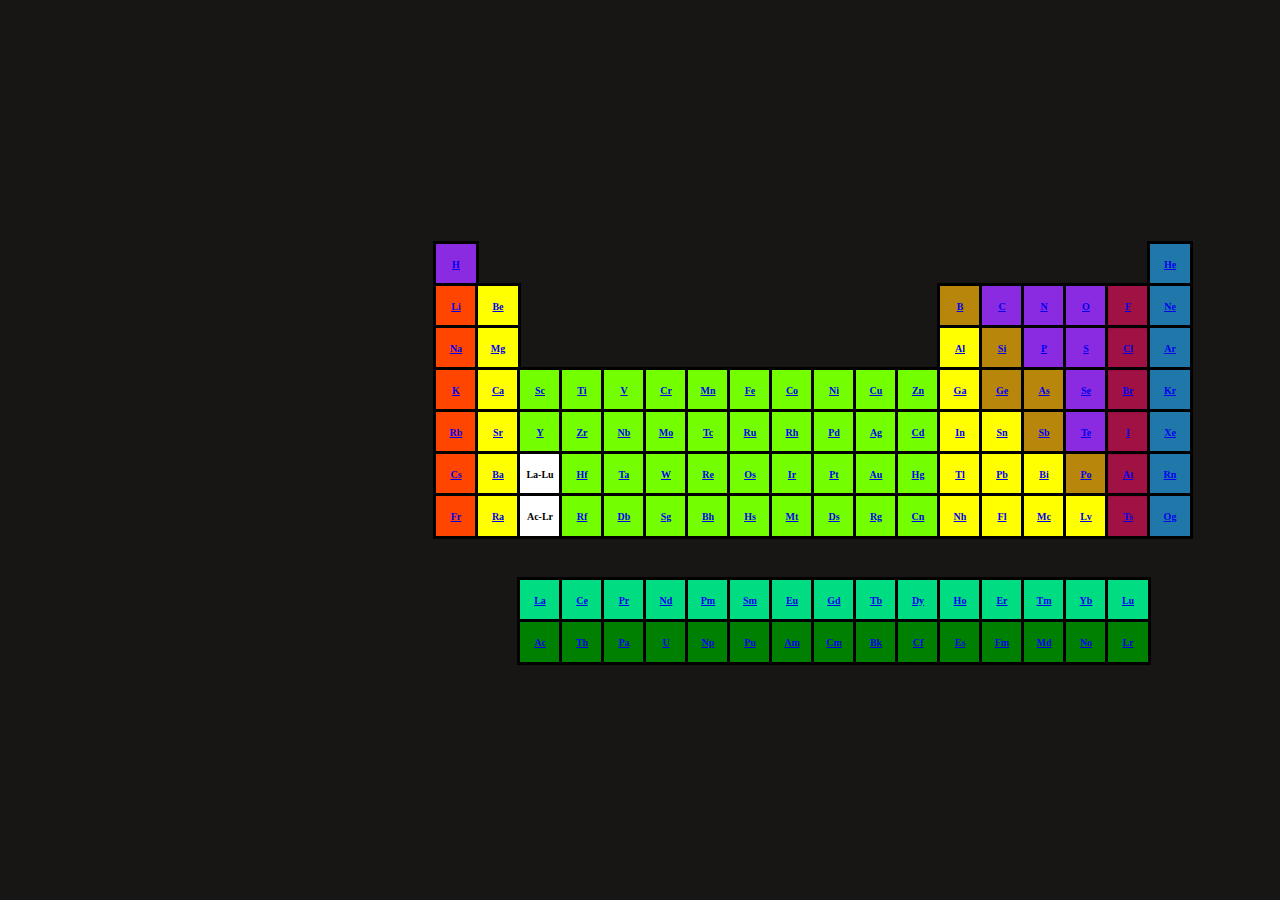
<file: index.html>
<!DOCTYPE html>
<html lang="en">
<head>
    <meta charset="UTF-8">
    <meta content="width=device-width, initial-scale=1.0" >
    <link rel="stylesheet" href="styles.css">
    <title>Periodic Table</title>
</head>
<body>

<div class="periodic-table">
    
    <div class="element hydrogen" data-info="H, Atomic Number: 1, Atomic Mass: 1.008">
        <a href="WhatsApp Video 2024-04-30 at 1.10.41 PM.mp4" target="_blank">H</a></div>
    <div class="element lithium" data-info="Lithium : Li, Atomic Number: 3, Atomic Mass 6.941 u">
        <a href="giphy (1).mp4" target="_blank">Li</a></div>
    <div class="element sodium" data-info="Sodium: Na, Atomic Number: 11, Atomic Mass:29.989769" >
        <a href="9f2884774bb82f515e62fa7f1444669b.gif" target="_blank">Na</a>
    </div>
    <div class="element potassium" data-info="Potassium: K, Atomic Number: 19, Atomic Mass: 39.0983" >
        <a href="WhatsApp Video 2024-04-30 at 4.56.04 PM.mp4" target="_blank">K</a>
    </div>
    <div class="element rubidium" data-info="Rubidium: Rb, Atomic Number: 37, Atomic Mass: 85.4678" >
        <a href="C0232527-Rubidium,_atomic_structure.jpg" target="_blank">Rb</a>
    </div>
    <div class="element caesium" data-info="Caesium: Cs, Atomic Number: 55, Atomic Mass: 132.91" >
        <a href="giphy (32).mp4" target="_blank">Cs</a>
    </div>
    <div class="element francium" data-info="Francium: Fr, Atomic Number: 87, Atomic Mass: 223.00" >
        <a href="giphy (29).gif" target="_blank">Fr</a>
    </div>
    <div class="element beryllium" data-info="Beryllium: Be, Atomic Number: 4, Atomic Mass:9.01218 " >
        <a href="C0232454-Beryllium,_atomic_structure.jpg" target="_blank">Be</a>
    </div>
    <div class="element magnesium" data-info="Magnesium: Mg, Atomic Number: 12, Atomic Mass:24.304 " >
        <a href="WhatsApp Video 2024-04-30 at 5.01.56 PM.mp4" target="_blank">Mg</a>
    </div>
    <div class="element calcium" data-info="Calcium:Ca, Atomic Number: 20, Atomic Mass:40.08" >
        <a href="C0232483-Calcium,_atomic_structure.jpg" target="_blank">Ca</a>
    </div>
    <div class="element strontium" data-info="Strontium:Sr, Atomic Number: 38, Atomic Mass:87.62" >
        <a href="C0232528-Strontium,_atomic_structure.jpg" target="_blank">Sr</a>
    </div>
    <div class="element barium" data-info="Barium:Ba, Atomic Number: 56, Atomic Mass:137.33" >
        <a href="C0232562-Barium,_atomic_structure.jpg" target="_blank">Ba</a>
    </div>
    <div class="element radium" data-info="Radium:Ra, Atomic Number: 88, Atomic Mass:226" >
        <a href="giphy (26).gif" target="_blank">Ra</a>
    </div>
    <div class="element scandium" data-info="Scandium:Sc, Atomic Number: 21, Atomic Mass:44.9559" >
        <a href="C0232484-Scandium,_atomic_structure.jpg" target="_blank">Sc</a>
    </div>
    <div class="element yttrium" data-info="Yttrium:Y, Atomic Number: 39, Atomic Mass:88.905" >
        <a href="C0232529-Yttrium,_atomic_structure.jpg" target="_blank">Y</a>
    </div>
    <div class="element lanthanide " data-info="Lanthanide:La-Lu, Atomic Number: 57-71, Atomic Mass:" >La-Lu
        <a href="matter_0057.gif" target="_blank"></a>
    </div>
    <div class="element actinide" data-info="Actinide:Ac-Lr, Atomic Number: 89-103, Atomic Mass:" >Ac-Lr
        <a href="matter_0057.gif" target="_blank"></a>
    </div>
    <div class="element titanium" data-info="Titanium:Ti, Atomic Number: 22, Atomic Mass:47.867" >
        <a href="WhatsApp Video 2024-04-30 at 5.29.50 PM.mp4" target="_blank">Ti</a>
    </div>
    <div class="element zirconium" data-info="Zirconium:Zr, Atomic Number 40:, Atomic Mass:91.224" >
        <a href="C0232530-Zirconium,_atomic_structure.jpg" target="_blank">Zr</a>
    </div>
    <div class="element hafnium" data-info="Hafnium:Hf, Atomic Number:72, Atomic Mass:178.49" >
        <a href="C0232578-Hafnium,_atomic_structure.jpg" target="_blank">Hf</a>
    </div>
    <div class="element rutherfordium" data-info="Rutherfordium:Rf, Atomic Number:104, Atomic Mass:267" >
        <a href="C0232624-Rutherfordium,_atomic_structure.jpg" target="_blank">Rf</a>
    </div>
    <div class="element vanadium" data-info="Vanadium:V, Atomic Number:23, Atomic Mass:50.9415" >
        <a href="giphy (3).mp4" target="_blank">V</a>
    </div>
    <div class="element niobium" data-info="Niobium:Nb, Atomic Number:41, Atomic Mass:92.90637" >
        <a href="C0232531-Niobium,_atomic_structure.jpg" target="_blank">Nb</a>
    </div>
    <div class="element tantalum" data-info="Tantalum:Ta, Atomic Number:73, Atomic Mass:180.94788" >
        <a href="C0232579-Tantalum,_atomic_structure.jpg" target="_blank">Ta</a>
    </div>
    <div class="element dubnium" data-info="Dubnium:Db, Atomic Number:105, Atomic Mass:268" >
        <a href="C0232625-Dubnium,_atomic_structure.jpg" target="_blank">Db</a>
    </div>
    <div class="element chromium" data-info="Chromium:Cr, Atomic Number:24, Atomic Mass:51.9961" >
        <a href="C0232487-Chromium,_atomic_structure.jpg" target="_blank">Cr</a>
    </div>
    <div class="element molybdenum" data-info="Molybdenum:Mo, Atomic Number:42, Atomic Mass:95.95" >
        <a href="C0232532-Molybdenum,_atomic_structure.jpg" target="_blank">Mo</a>
    </div>
    <div class="element tungsten" data-info="Tungsten:W, Atomic Number:74, Atomic Mass:183.84" >
        <a href="giphy (24).gif" target="_blank">W</a>
    </div>
    <div class="element seaborgium" data-info="Seaborgium:Sg, Atomic Number:106, Atomic Mass:269" >
        <a href="C0232626-Seaborgium,_atomic_structure.jpg" target="_blank">Sg</a>
    </div>
    <div class="element manganese" data-info="Manganese:Mn, Atomic Number:25, Atomic Mass:54.938044" >
        <a href="giphy (38).gif" target="_blank">Mn</a>
    </div>
    <div class="element technetium" data-info="Techtenium:Tc, Atomic Number:43, Atomic Mass:98" >
        <a href="C0232533-Technetium,_atomic_structure.jpg" target="_blank">Tc</a>
    </div>
    <div class="element rhenium" data-info="Rhenium:Re, Atomic Number:75, Atomic Mass:186.21" >
        <a href="C0232581-Rhenium,_atomic_structure.jpg" target="_blank">Re</a>
    </div>
    <div class="element bohrium" data-info="Bohrium:Bh, Atomic Number:107, Atomic Mass:270" >
        <a href="C0232627-Bohrium,_atomic_structure.jpg" target="_blank">Bh</a>
    </div>
    <div class="element iron" data-info="Iron:Fe, Atomic Number:26, Atomic Mass:55.845" >
        <a href="C0232516-Iron,_atomic_structure.jpg" target="_blank">Fe</a>
    </div>
    <div class="element ruthenium" data-info="Ruthenium:Ru, Atomic Number:44, Atomic Mass:101.07" >
        <a href="C0232534-Ruthenium,_atomic_structure.jpg" target="_blank">Ru</a>
    </div>
    <div class="element osmium" data-info="Osmium:Os, Atomic Number:76, Atomic Mass:190.23" >
        <a href="C0232582-Osmium,_atomic_structure.jpg" target="_blank">Os</a>
    </div>
    <div class="element hassium" data-info="Hassium:Hs, Atomic Number:108, Atomic Mass:277" >
        <a href="C0232628-Hassium,_atomic_structure.jpg" target="_blank">Hs</a>
    </div>
    <div class="element cobalt" data-info="Cobalt:Co, Atomic Number:27, Atomic Mass:58.933" >
        <a href="giphy (8).gif" target="_blank">Co</a>
    </div>
    <div class="element rhodium" data-info="Rhodium:Rh, Atomic Number:45, Atomic Mass:102.91" >
        <a href="C0232535-Rhodium,_atomic_structure.jpg" target="_blank">Rh</a>
    </div>
    <div class="element iridium" data-info="Iridium:Ir, Atomic Number:77, Atomic Mass:192.22" >
        <a href="giphy (20).gif" target="_blank" >Ir</a>
    </div>
    <div class="element meitnerium" data-info="Meitnerium:Mt, Atomic Number:109, Atomic Mass:278" >
        <a href="C0232629-Meitnerium,_atomic_structure.jpg" target="_blank">Mt</a>
    </div>
    <div class="element nickel" data-info="Nickel:Ni, Atomic Number:28, Atomic Mass:58.693" >
        <a href="giphy (10).gif" target="_blank">Ni</a>
    </div>
    <div class="element palladium" data-info="Palladium:Pd, Atomic Number:46, Atomic Mass:106.42" >
        <a href="C0232536-Palladium,_atomic_structure.jpg" target="_blank">Pd</a>
    </div>
    <div class="element platinum" data-info="Platinum:Pt, Atomic Number:78, Atomic Mass:195.08" >
        <a href="C0232584-Platinum,_atomic_structure.jpg" target="_blank">Pt</a>
    </div>
    <div class="element darmstadtium" data-info="Darmstadtium:Ds, Atomic Number:110, Atomic Mass:281" >
        <a href="C0232630-Darmstadtium,_atomic_structure.jpg" target="_blank">Ds</a>
    </div>
    <div class="element copper" data-info="Copper:Cu, Atomic Number:29, Atomic Mass:63.546" >
        <a href="giphy (42).jpg" target="_blank">Cu</a>
    </div>
    <div class="element silver" data-info="Silver:Ag, Atomic Number:47, Atomic Mass:107.87" >
        <a href="giphy (39).gif" target="_blank">Ag</a>
    </div>
    <div class="element gold" data-info="Gold:Au, Atomic Number:79, Atomic Mass:196.97" >
        <a href="giphy (41).gif" target="_blank">Au</a>
    </div>
    <div class="element roentgenium" data-info="Roentgenium:Rg, Atomic Number:111, Atomic Mass:282" >
        <a href="C0232631-Roentgenium,_atomic_structure.jpg" target="_blank">Rg</a>
    </div>
    <div class="element zinc" data-info="Zinc:Zn, Atomic Number:30, Atomic Mass:65.38" >
        <a href="giphy (13).gif" target="_blank">Zn</a>
    </div>
    <div class="element cadmium" data-info="Cadmium:Cd, Atomic Number:48, Atomic Mass:112.41" >
        <a href="giphy (12).gif" target="_blank">Cd</a>
    </div>
    <div class="element mercury" data-info="Mercury:Hg, Atomic Number:80, Atomic Mass:200.59" >
        <a href="giphy (43).jpg" target="_blank">Hg</a>
    </div>
    <div class="element copernicium" data-info="Copernicium:Cn, Atomic Number:112, Atomic Mass:285" >
        <a href="C0232632-Copernicium,_atomic_structure.jpg" target="_blank">Cn</a>
    </div>
    <div class="element boron" data-info="Boron:B, Atomic Number:5, Atomic Mass:10.81" >
        <a href="WhatsApp Video 2024-04-30 at 4.58.08 PM.mp4" target="_blank">B</a>
    </div>
    <div class="element aluminium" data-info="Aluminium:Al, Atomic Number:13, Atomic Mass:26.982" >
        <a href="5fc60761d31eca7977b3704b32dc5f8e.gif" target="_blank">Al</a>
    </div>
    <div class="element gallium" data-info="Gallium:Ga, Atomic Number:31, Atomic Mass:69.723" >
        <a href="C0232521-Gallium,_atomic_structure.jpg" target="_blank">Ga</a>
    </div>
    <div class="element indium" data-info="Indium:In, Atomic Number:49, Atomic Mass:114.82" >
        <a href="C0232539-Indium,_atomic_structure.jpg" target="_blank">In</a>
    </div>
    <div class="element thallium" data-info="Thallium:Tl, Atomic Number:81, Atomic Mass:204.38" >
        <a href="C0232587-Thallium,_atomic_structure.jpg" target="_blank">Tl</a>
    </div>
    <div class="element nihonium" data-info="Nihonium:Nh, Atomic Number:113, Atomic Mass:286" >
        <a href="Electron_shell_113_Nihonium.svg.png" target="_blank">Nh</a>
    </div>
    <div class="element carbon" data-info="Carbon:C, Atomic Number:12, Atomic Mass:12.011" >
        <a href="WhatsApp Video 2024-04-30 at 4.54.44 PM.mp4" target="_blank">C</a>
    </div>
    <div class="element silicon" data-info="Silicon:Si, Atomic Number:14, Atomic Mass:28.085" >
        <a href="giphy (11).gif" target="_blank">Si</a>
    </div>
    <div class="element germanium" data-info="Germanium:Ge, Atomic Number:32, Atomic Mass:72.630" >
        <a href="C0232522-Germanium,_atomic_structure.jpg" target="_blank">Ge</a>
    </div>
    <div class="element tin" data-info="Tin:Sn, Atomic Number:50, Atomic Mass:118.71" >
        <a href="giphy (9).gif" target="_blank">Sn</a>
    </div>
    <div class="element lead" data-info="Lead:Pb, Atomic Number:82, Atomic Mass:207.2" >
        <a href="giphy (30).gif" target="_blank">Pb</a>
    </div>
    <div class="element flerovium" data-info="Flerovium:Fl, Atomic Number:114, Atomic Mass:289" >
        <a href="C0232634-Flerovium,_atomic_structure.jpg" target="_blank">Fl</a>
    </div>
    <div class="element nitrogen" data-info="Nitrogen:N, Atomic Number:7, Atomic Mass:14.007" >
        <a href="C0232457-Nitrogen,_atomic_structure.jpg" target="_blank">N</a>
    </div>
    <div class="element phosphorus" data-info="Phosphorus:P, Atomic Number:15, Atomic Mass:30.947" >
        <a href="38aabc220f41de0c0f3c48ab47c814b2.gif" target="_blank">P</a>
    </div>
    <div class="element arsenic" data-info="Arsenic:As, Atomic Number:33, Atomic Mass:74.922" >
        <a href="giphy (35).gif" target="_blank">As</a>
    </div>
    <div class="element antimony" data-info="Antimony:Sb, Atomic Number:51, Atomic Mass:121.76" >
        <a href="C0232541-Antimony,_atomic_structure.jpg" target="_blank">Sb</a>
    </div>
    <div class="element bismuth" data-info="Bismuth:Bi, Atomic Number:83, Atomic Mass:208.98" >
        <a href="giphy (7).gif" target="_blank">Bi</a>
    </div>
    <div class="element moscovium" data-info="Moscovium:Mc, Atomic Number:115, Atomic Mass:290" >
        <a href="giphy (16).gif" target="_blank">Mc</a>
    </div>
    <div class="element oxygen" data-info="Oxygen:O, Atomic Number:8, Atomic Mass:15.999" >
        <a href="giphy (4).mp4" target="_blank">O</a>
    </div>
    <div class="element sulfur" data-info="Sulfur:S, Atomic Number:16, Atomic Mass:32.06" >
        <a href="WhatsApp Video 2024-04-30 at 5.28.06 PM.mp4" target="_blank">S</a>
    </div>
    <div class="element selenium" data-info="Selenium:Se, Atomic Number:34, Atomic Mass:78.971" >
        <a href="C0232524-Selenium,_atomic_structure.jpg" target="_blank">Se</a>
    </div>
    <div class="element tellurium" data-info="Tellurium:Te, Atomic Number:52, Atomic Mass:127.60" >
        <a href="C0232558-Tellurium,_atomic_structure.jpg" target="_blank">Te</a>
    </div>
    <div class="element polonium" data-info="Polonium:Po, Atomic Number:84, Atomic Mass:209" >
        <a href="C0232590-Polonium,_atomic_structure.jpg" target="_blank">Po</a>
    </div>
    <div class="element livermorium" data-info="Livermorium:Lv, Atomic Number:116, Atomic Mass:293" >
        <a href="C0232636-Livermorium,_atomic_structure.jpg" target="_blank">Lv</a>
    </div>
    <div class="element fluorine" data-info="Fluorine:F, Atomic Number:9, Atomic Mass:18.998" >
        <a href="giphy (5).mp4" target="_blank">F</a>
    </div>
    <div class="element chlorine" data-info="Chlorine:Cl, Atomic Number:17, Atomic Mass:35.45" >
        <a href="tumblr_przfasTyGq1uag7foo1_640.jpg" target="_blank">Cl</a>
    </div>
    <div class="element bromine" data-info="Bromine:Br, Atomic Number:35, Atomic Mass:79.904" >
        <a href="C0232525-Bromine,_atomic_structure.jpg" target="_blank">Br</a>
    </div>
    <div class="element iodine" data-info="Iodine:I, Atomic Number:53, Atomic Mass:126.90" >
        <a href="giphy (37).gif" target="_blank">I</a>
    </div>
    <div class="element astatine" data-info="Astatine:At, Atomic Number:85, Atomic Mass:210" >
        <a href="giphy (22).gif" target="_blank">At</a>
    </div>
    <div class="element tennessine" data-info="Tennessine:Ts, Atomic Number:117, Atomic Mass:294" >
        <a href="Electron_shell_117_Tennessine.svg.png" target="_blank">Ts</a>
    </div>
    <div class="element helium" data-info="Helium: He, Atomic Number: 2, Atomic Mass: 4.0026">
        <a href="giphy.jpg" target="_blank">He</a>
    </div>
    <div class="element neon" data-info="Neon:Ne, Atomic Number:10, Atomic Mass:20.180" >
        <a href="giphy (2).mp4" target="_blank">Ne</a>
    </div>
    <div class="element argon" data-info="Argon:Ar, Atomic Number:18, Atomic Mass:39.948" >
        <a href="giphy (45).jpg" target="_blank">Ar</a>
    </div>
    <div class="element krypton" data-info="Krypton:Kr, Atomic Number:36, Atomic Mass:83.798" >
        <a href="giphy (12)kryp.gif" target="_blank">Kr</a>
    </div>
    <div class="element xenon" data-info="Xenon:Xe, Atomic Number:54, Atomic Mass:131.29" >
        <a href="giphy (34).gif" target="_blank">Xe</a>
    </div>
    <div class="element radon" data-info="Radon:Rn, Atomic Number:86, Atomic Mass:222" >
        <a href="giphy (6).gif" target="_blank">Rn</a>
    </div>
    <div class="element oganesson" data-info="Oganesson:Og, Atomic Number:118, Atomic Mass:294" >
        <a href="C0456350-Oganesson,_atomic_structure.jpg" target="_blank">Og</a>
    </div>
    <div class="element lanthanum" data-info="Lanthanum:La, Atomic Number:57, Atomic Mass:138.91" >
        <a href="giphy (17).gif" target="_blank">La</a>
    </div>
    <div class="element cerium" data-info=":Cerium:Ce, Atomic Number:58, Atomic Mass:140.12" >
        <a href="C0232564-Cerium,_atomic_structure.jpg" target="_blank">Ce</a>
    </div>
    <div class="element praseodymium" data-info="Praseodymium:Pr, Atomic Number:59, Atomic Mass:140.91" >
        <a href="giphy (18).gif" target="_blank">Pr</a>
    </div>
    <div class="element neodymium" data-info="Neodymium:Nd, Atomic Number:60, Atomic Mass:144.24" >
        <a href="giphy (15).gif" target="_blank">Nd</a>
    </div>
    <div class="element promethium" data-info="Promethium:Pm, Atomic Number:61, Atomic Mass:145" >
        <a href="giphy (33).gif" target="_blank">Pm</a>
    </div>
    <div class="element samarium" data-info="Samarium:Sm, Atomic Number:62, Atomic Mass:150.36" >
        <a href="giphy (36).gif" target="_blank">Sm</a>
    </div>
    <div class="element europium" data-info="Europium:Eu, Atomic Number:63, Atomic Mass:151.96" >
        <a href="giphy (31).mp4" target="_blank">Eu</a>
    </div>
    <div class="element gadolinium" data-info="Gadolinium:Gd, Atomic Number:64, Atomic Mass:157.25" >
        <a href="giphy (25).gif" target="_blank">Gd</a>
    </div>
    <div class="element terbium" data-info="Terbium:Tb, Atomic Number:65, Atomic Mass:15893" >
        <a href="giphy (23).gif" target="_blank">Tb</a>
    </div>
    <div class="element dysprosium" data-info="Dysprosium:Dy, Atomic Number:66, Atomic Mass:162.50" >
        <a href="C0232572-Dysprosium,_atomic_structure.jpg" target="_blank">Dy</a>
    </div>
    <div class="element holmium" data-info="Holmium:Ho, Atomic Number:67, Atomic Mass:164.93" >
        <a href="C0232573-Holmium,_atomic_structure.jpg" target="_blank">Ho</a>
    </div>
    <div class="element erbium" data-info="Erbium:Er, Atomic Number:68, Atomic Mass:167.26" >
        <a href="C0232574-Erbium,_atomic_structure.jpg" target="_blank">Er</a>
    </div>
    <div class="element thulium" data-info="Thulium:Tm, Atomic Number:68, Atomic Mass:168.93" >
        <a href="C0232575-Thulium,_atomic_structure.jpg" target="_blank">Tm</a>
    </div>
    <div class="element ytterbium" data-info="Ytterbium:Yb, Atomic Number:70, Atomic Mass:173.05" >
        <a href="C0232576-Ytterbium,_atomic_structure.jpg" target="_blank">Yb</a>
    </div>
    <div class="element lutetium" data-info="Lutetium:Lu, Atomic Number:71, Atomic Mass:174.97" >
        <a href="C0232577-Lutetium,_atomic_structure.jpg" target="_blank">Lu</a>
    </div>
    <div class="element actinium" data-info="Actinium:Ac, Atomic Number:89, Atomic Mass:227" >
        <a href="C0232595-Actinium,_atomic_structure.jpg" target="_blank">Ac</a>
    </div>
    <div class="element thorium" data-info="Thorium:Th, Atomic Number:90, Atomic Mass:232.04" >
        <a href="giphy (40).jpg" target="_blank">Th</a>
    </div>
    <div class="element protactinium" data-info="Protactinium:Pa, Atomic Number:91, Atomic Mass:231.04" >
        <a href="giphy (19).gif" target="_blank">Pa</a>
    </div>
    <div class="element uranium" data-info="Uranium:U, Atomic Number:92, Atomic Mass:238.03" >
        <a href="WhatsApp Video 2024-04-30 at 5.20.55 PM.mp4" target="_blank">U</a>
    </div>
    <div class="element neptunium" data-info="Neptunium:Np, Atomic Number:93, Atomic Mass:237" >
        <a href="giphy (44).jpg" target="_blank">Np</a>
    </div>
    <div class="element plutonium" data-info="Plutonium:Pu, Atomic Number:94, Atomic Mass:244" >
        <a href="giphy (28).gif" target="_blank">Pu</a>
    </div>
    <div class="element americium" data-info="Americium:Am, Atomic Number:95, Atomic Mass:243" >
        <a href="giphy (27).mp4" target="_blank">Am</a>
    </div>
    <div class="element curium" data-info="Curium:Cm, Atomic Number:96, Atomic Mass:247" >
        <a href="giphy (21).gif" target="_blank">Cm</a>
    </div>
    <div class="element berkelium" data-info="Berkelium:Bk, Atomic Number:97, Atomic Mass:247" >
        <a href="giphy (14).gif" target="_blank">Bk</a>
    </div>
    <div class="element californium" data-info="Californium:Cf, Atomic Number:98, Atomic Mass:251" >
        <a href="C0232618-Californium,_atomic_structure.jpg" target="_blank">Cf</a>
    </div>
    <div class="element einsteinium" data-info="Einsteinium:Es, Atomic Number:99, Atomic Mass:252" >
        <a href="C0232619-Einsteinium,_atomic_structure.jpg" target="_blank">Es</a>
    </div>
    <div class="element fermium" data-info="Fermium:Fm, Atomic Number:100, Atomic Mass:257" >
        <a href="C0232620-Fermium,_atomic_structure.jpg" target="_blank">Fm</a>
    </div>
    <div class="element mendelevium" data-info="Mendelevium:Md, Atomic Number:101, Atomic Mass:258" >
        <a href="C0232621-Mendelevium,_atomic_structure.jpg" target="_blank">Md</a>
    </div>
    <div class="element nobelium" data-info="Nobelium:No, Atomic Number:102, Atomic Mass:259" >
        <a href="C0232622-Nobelium,_atomic_structure.jpg" target="_blank">No</a>
    </div>
    <div class="element lawrencium" data-info="Lawrencium:Lr, Atomic Number:103, Atomic Mass:266" >
        <a href="C0232623-Lawrencium,_atomic_structure.jpg" target="_blank">Lr</a>
    </div>
</div>




</body>
</html>
</file>
<file: styles.css>
body {
    margin: 0;
    display: flex;
    align-items: center;
    justify-content: center;
    height: 100vh;
    width: 180vh;
    background-color: #181515;
}

.periodic-table {
    display: grid;
    grid-template-columns: repeat(18, 40px);
    grid-template-rows: repeat(10, 40px);
    gap: 2px;
}


.element {
    width: 100%;
    height: 100%;
    text-decoration-line: none;
    border: 3px solid #000000;
    display: flex;
    align-items: center;
    justify-content: center;
    font-size: 10px;
    font-weight: 800;
    cursor: pointer;
    transition: background-color 0.5s;
    transition-timing-function: cubic-bezier(0.075, 0.82, 0.165, 1);
}

/* Customize styles for each element */
.hydrogen { grid-column: 1; grid-row: 1; background-color: blueviolet; }
.lithium { grid-column: 1; grid-row: 2; background-color: orangered; }
.sodium { grid-column: 1; grid-row: 3; background-color: orangered;}
.potassium { grid-column: 1; grid-row: 4; background-color: orangered;}
.rubidium{ grid-column: 1; grid-row: 5; background-color: orangered;}
.caesium { grid-column: 1; grid-row: 6; background-color: orangered;}
.francium { grid-column: 1; grid-row: 7; background-color: orangered;}
.beryllium { grid-column: 2; grid-row: 2; background-color: yellow;}
.magnesium { grid-column: 2; grid-row: 3; background-color: yellow;}
.calcium { grid-column: 2; grid-row: 4; background-color: yellow;}
.strontium { grid-column: 2; grid-row: 5; background-color: yellow;}
.barium { grid-column: 2; grid-row: 6; background-color: yellow;}
.radium { grid-column: 2; grid-row: 7; background-color: yellow;}
.scandium { grid-column: 3; grid-row: 4; background-color: rgb(115, 255, 0);}
.yttrium { grid-column: 3; grid-row: 5; background-color: rgb(115, 255, 0);}
.lanthanide { grid-column: 3; grid-row: 6; background-color: white;}
.actinide { grid-column: 3; grid-row: 7; background-color: white;}
.titanium { grid-column: 4; grid-row: 4; background-color:rgb(115, 255, 0);}
.zirconium { grid-column: 4; grid-row: 5; background-color:rgb(115, 255, 0);}
.hafnium { grid-column: 4; grid-row: 6; background-color:rgb(115, 255, 0);}
.rutherfordium { grid-column: 4; grid-row: 7; background-color:rgb(115, 255, 0);}
.vanadium { grid-column: 5; grid-row: 4; background-color:rgb(115, 255, 0);}
.niobium { grid-column: 5; grid-row: 5; background-color:rgb(115, 255, 0);}
.tantalum { grid-column: 5; grid-row: 6; background-color:rgb(115, 255, 0);}
.dubnium { grid-column: 5; grid-row: 7; background-color:rgb(115, 255, 0);}
.chromium { grid-column: 6; grid-row: 4; background-color:rgb(115, 255, 0);}
.molybdenum { grid-column: 6; grid-row: 5; background-color:rgb(115, 255, 0);}
.tungsten { grid-column: 6; grid-row: 6; background-color:rgb(115, 255, 0);}
.seaborgium { grid-column: 6; grid-row: 7; background-color:rgb(115, 255, 0);}
.manganese { grid-column: 7; grid-row: 4; background-color:rgb(115, 255, 0);}
.technetium { grid-column: 7; grid-row: 5; background-color:rgb(115, 255, 0);}
.rhenium { grid-column: 7; grid-row: 6; background-color:rgb(115, 255, 0);}
.bohrium { grid-column: 7; grid-row: 7; background-color:rgb(115, 255, 0);}
.iron { grid-column: 8; grid-row: 4; background-color:rgb(115, 255, 0);}
.ruthenium { grid-column: 8; grid-row: 5; background-color:rgb(115, 255, 0);}
.osmium { grid-column: 8; grid-row: 6; background-color:rgb(115, 255, 0);}
.hassium { grid-column: 8; grid-row: 7; background-color:rgb(115, 255, 0);}
.cobalt { grid-column: 9; grid-row: 4; background-color:rgb(115, 255, 0);}
.rhodium { grid-column: 9; grid-row: 5; background-color:rgb(115, 255, 0);}
.iridium { grid-column: 9; grid-row: 6; background-color:rgb(115, 255, 0);}
.meitnerium { grid-column: 9; grid-row: 7; background-color:rgb(115, 255, 0);}
.nickel { grid-column: 10; grid-row: 4; background-color:rgb(115, 255, 0);}
.palladium { grid-column: 10; grid-row: 5; background-color:rgb(115, 255, 0);}
.platinum { grid-column: 10; grid-row: 6; background-color:rgb(115, 255, 0);}
.darmstadtium { grid-column: 10; grid-row: 7; background-color:rgb(115, 255, 0);}
.copper { grid-column: 11; grid-row: 4; background-color:rgb(115, 255, 0);}
.silver { grid-column: 11; grid-row: 5; background-color:rgb(115, 255, 0);}
.gold { grid-column: 11; grid-row: 6; background-color:rgb(115, 255, 0);}
.roentgenium { grid-column: 11; grid-row: 7; background-color:rgb(115, 255, 0);}
.zinc { grid-column: 12; grid-row: 4; background-color:rgb(115, 255, 0);}
.cadmium { grid-column: 12; grid-row: 5; background-color:rgb(115, 255, 0);}
.mercury { grid-column: 12; grid-row: 6; background-color:rgb(115, 255, 0);}
.copernicium { grid-column: 12; grid-row: 7; background-color:rgb(115, 255, 0);}
.boron { grid-column: 13; grid-row: 2; background-color:darkgoldenrod;}
.aluminium { grid-column: 13; grid-row: 3; background-color:yellow;}
.gallium { grid-column: 13; grid-row: 4; background-color:yellow;}
.indium { grid-column: 13; grid-row: 5; background-color:yellow;}
.thallium { grid-column: 13; grid-row: 6; background-color:yellow;}
.nihonium { grid-column: 13; grid-row: 7; background-color:yellow;}
.carbon { grid-column: 14; grid-row: 2; background-color:blueviolet;}
.silicon { grid-column: 14; grid-row: 3; background-color:rgb(184, 134, 11);}
.germanium { grid-column: 14; grid-row: 4; background-color:rgb(184, 134, 11);}
.tin { grid-column: 14; grid-row: 5; background-color:yellow;}
.lead { grid-column: 14; grid-row: 6; background-color:yellow;}
.flerovium { grid-column: 14; grid-row: 7; background-color:yellow;}
.nitrogen { grid-column: 15; grid-row: 2; background-color:blueviolet;}
.phosphorus { grid-column: 15; grid-row: 3; background-color:blueviolet;}
.arsenic { grid-column: 15; grid-row: 4; background-color:rgb(184, 134, 11);}
.antimony { grid-column: 15; grid-row: 5; background-color:rgb(184, 134, 11);}
.bismuth { grid-column: 15; grid-row: 6; background-color:yellow;}
.moscovium { grid-column: 15; grid-row: 7; background-color:yellow;}
.oxygen { grid-column: 16; grid-row: 2; background-color:blueviolet;}
.sulfur { grid-column: 16; grid-row: 3; background-color:blueviolet;}
.selenium { grid-column: 16; grid-row: 4; background-color:blueviolet;}
.tellurium { grid-column: 16; grid-row: 5; background-color:blueviolet;}
.polonium { grid-column: 16; grid-row: 6; background-color:rgb(184, 134, 11);}
.livermorium { grid-column: 16; grid-row: 7; background-color:yellow;}
.fluorine { grid-column: 17; grid-row: 2; background-color:rgba(222, 17, 89, 0.692);}
.chlorine { grid-column: 17; grid-row: 3; background-color:rgba(222, 17, 89, 0.692);}
.bromine { grid-column: 17; grid-row: 4; background-color:rgba(222, 17, 89, 0.692);}
.iodine { grid-column: 17; grid-row: 5; background-color:rgba(222, 17, 89, 0.692);}
.astatine { grid-column: 17; grid-row: 6; background-color:rgba(222, 17, 89, 0.692);}
.tennessine { grid-column: 17; grid-row: 7; background-color:rgba(222, 17, 89, 0.692);}
.helium { grid-column: 18; grid-row: 1; background-color:rgb(32, 120, 170);}
.neon { grid-column: 18; grid-row: 2; background-color:rgb(32, 120, 170);}
.argon { grid-column: 18; grid-row: 3; background-color:rgb(32, 120, 170);}
.krypton { grid-column: 18; grid-row: 4; background-color:rgb(32, 120, 170);}
.xenon { grid-column: 18; grid-row: 5; background-color:rgb(32, 120, 170);}
.radon { grid-column: 18; grid-row: 6; background-color:rgb(32, 120, 170);}
.oganesson { grid-column: 18; grid-row: 7; background-color:rgb(32, 120, 170);}
.lanthanum { grid-column: 3; grid-row: 9; background-color:rgb(0, 220, 130);}
.cerium { grid-column: 4; grid-row: 9; background-color:rgb(0, 220, 130);}
.praseodymium { grid-column: 5; grid-row: 9; background-color:rgb(0, 220, 130);}
.neodymium { grid-column: 6; grid-row: 9; background-color:rgb(0, 220, 130);}
.promethium { grid-column: 7; grid-row: 9; background-color:rgb(0, 220, 130);}
.samarium { grid-column: 8; grid-row: 9; background-color:rgb(0, 220, 130);}
.europium { grid-column: 9; grid-row: 9; background-color:rgb(0, 220, 130);}
.gadolinium { grid-column: 10; grid-row: 9; background-color:rgb(0, 220, 130);}
.terbium { grid-column: 11; grid-row: 9; background-color:rgb(0, 220, 130);}
.dysprosium { grid-column: 12; grid-row: 9; background-color:rgb(0, 220, 130);}
.holmium { grid-column: 13; grid-row: 9; background-color:rgb(0, 220, 130);}
.erbium { grid-column: 14; grid-row: 9; background-color:rgb(0, 220, 130);}
.thulium { grid-column: 15; grid-row: 9; background-color:rgb(0, 220, 130);}
.ytterbium { grid-column: 16; grid-row: 9; background-color:rgb(0, 220, 130);}
.lutetium { grid-column: 17; grid-row: 9; background-color:rgb(0, 220, 130);}
.actinium { grid-column: 3; grid-row: 10; background-color:green;}
.thorium { grid-column: 4; grid-row: 10; background-color:green;}
.protactinium { grid-column: 5; grid-row: 10; background-color:green;}
.uranium { grid-column: 6; grid-row: 10; background-color:green;}
.neptunium { grid-column: 7; grid-row: 10; background-color:green;}
.plutonium { grid-column: 8; grid-row: 10; background-color:green;}
.americium { grid-column: 9; grid-row: 10; background-color:green;}
.curium { grid-column: 10; grid-row: 10; background-color:green;}
.berkelium { grid-column: 11; grid-row: 10; background-color:green;}
.californium { grid-column: 12; grid-row: 10; background-color:green;}
.einsteinium { grid-column: 13; grid-row: 10; background-color:green;}
.fermium { grid-column: 14; grid-row: 10; background-color:green;}
.mendelevium { grid-column: 15; grid-row: 10; background-color:green;}
.nobelium { grid-column: 16; grid-row: 10; background-color:green;}
.lawrencium { grid-column: 17; grid-row: 10; background-color:green;}



/* Add more element styles as needed */

.element:hover {
    background-color: #c3e6f5;
}

/* Style the tooltip */
.element::before {

    content: attr(data-info);
    justify-content:start;
    position: absolute;
    top: -75%;
    left: 101%;
    transform: translateX(-80%);
    background-color: #161616;
    color: #7e82c8;
    font-size:medium;
    font-style: normal;
    padding-top: 78vh;
    padding-right: 150px;
    border-radius: 2px;
    opacity: 0;
    pointer-events: auto;
    transition: opacity 0.5s;
}

.categories__column {
    display: flex;
    flex-direction: column;
}

.element:hover::before {
    opacity: 1;
}
</file>
